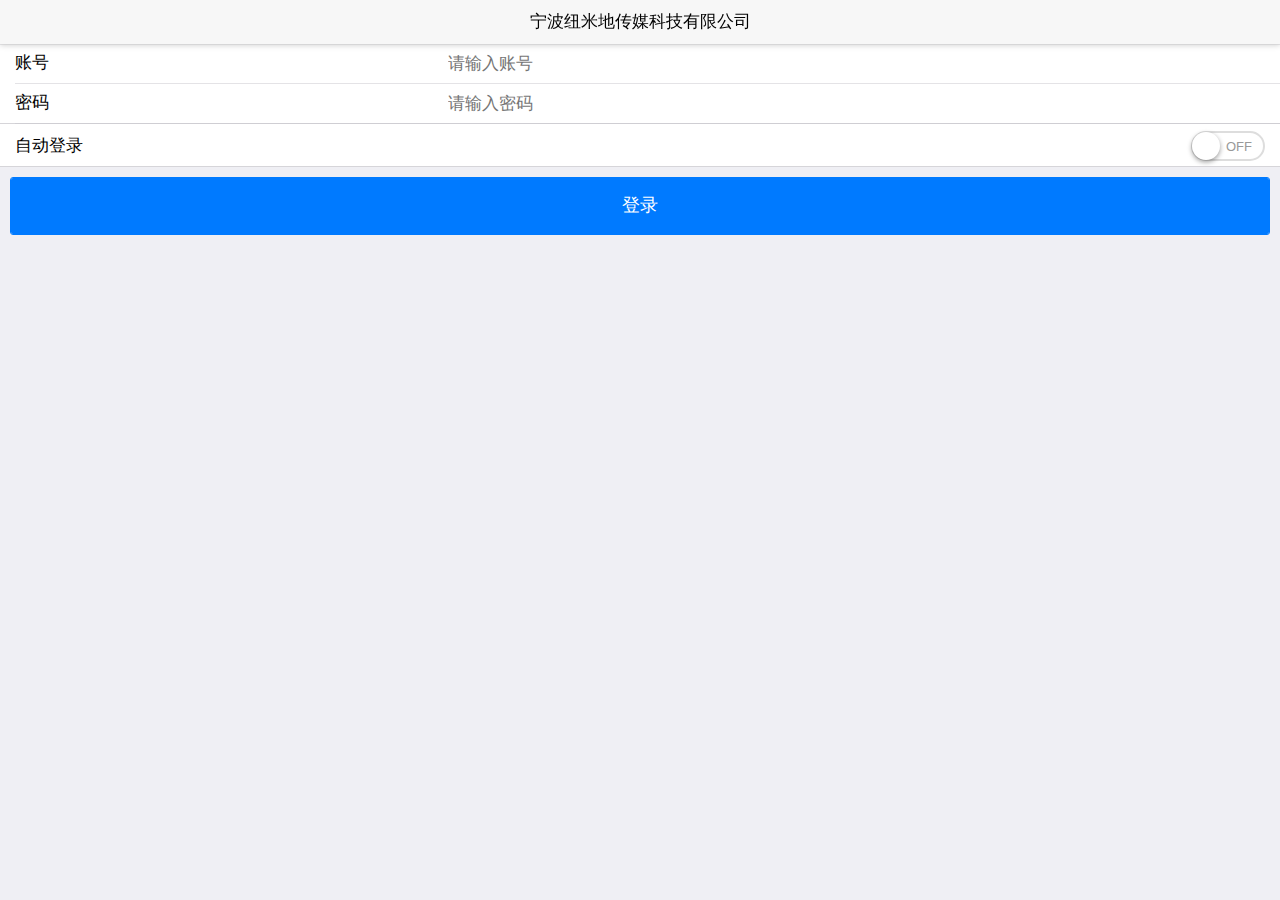
<file: login.html>
<!DOCTYPE html>
<html>
<head>
    <meta charset="UTF-8">
    <meta name="viewport" content="width=device-width,initial-scale=1,minimum-scale=1,maximum-scale=1,user-scalable=no" />
    <title></title>
    <link href="css/mui.min.css" rel="stylesheet"/>
   
</head>
<body>
<header class="mui-bar mui-bar-nav">
	<h1 class="mui-title">宁波纽米地传媒科技有限公司</h1>
</header>
<div class="mui-content">
	<form id='login-form' class="mui-input-group">
		<div class="mui-input-row">
			<label>账号</label>
			<input id='account' type="text" class="mui-input-clear mui-input" placeholder="请输入账号">
		</div>
		<div class="mui-input-row">
			<label>密码</label>
			<input id='password' type="password" class="mui-input-clear mui-input" placeholder="请输入密码">
		</div>
	</form>
	<form class="mui-input-group">
		<ul class="mui-table-view mui-table-view-chevron">
			<li class="mui-table-view-cell">
				自动登录
				<div id="autoLogin" class="mui-switch">
					<div class="mui-switch-handle"></div>
				</div>
			</li>
		</ul>
	</form>
	<div class="mui-content-padded">
		<button id='login' class="mui-btn mui-btn-block mui-btn-primary">登录</button>
	</div>
	</div>
	<div class="mui-content-padded oauth-area">

	</div>
</div>	
</body>
</html>
<script src="js/zepto.min.js"></script>
<script src="js/cookie.js"></script>
<script src="js/mui.min.js"></script>
 <script type="text/javascript" charset="UTF-8">
	mui.init();
	
	function login() {
		document.activeElement.blur();
		var username = $.trim($('#account').val()),
			password = $('#password').val(),
			autoLogin = $('#autoLogin').hasClass('mui-active')? true: false;
		if (username != '' && password !='') {
			if (autoLogin) {
				plus.storage.setItem('username', username);
				plus.storage.setItem('password', password);
			} else{
				plus.storage.removeItem('username');
				plus.storage.removeItem('password');
			}
			
			mui.ajax('http://oa.tools.nbtv.cn/index.php?r=site/enter',{
				data:{
					username: username,
					password: password
				},
				dataType:'json',
				type:'get',
				timeout:10000,
				success:function(result){
					if(result.succ) {
						mui.openWindow({
						    url: 'index.html', 
						    id: 'index.html',
						    styles:{
						    		top: '0',
						    		bottom: '0',
						    		popGesture:'none'
						    }
						});
						$.cookie('id',result.data.id);
						$.cookie('name',result.data.name);
						$.cookie('avatar',result.data.avatar);
						plus.storage.setItem('id',result.data.id.toString());
						plus.storage.setItem('name',result.data.name);
						mui.toast('登录成功');
					}else {
						mui.toast('登录失败');
					}		
				},
				error:function(xhr,type,errorThrown){
					console.log(errorThrown)
					mui.toast('请检查网络');
				}
			});
		}else {
			mui.toast('请正确输入用户名和密码');
		}
		
	}
	
  	mui.plusReady(function() {
  		mui(document).on('tap', '#login', function() {
			login();
		});
		
		var username = plus.storage.getItem('username'),
			password = plus.storage.getItem('password');
		if (username && password) {
			$('#account').val(username);
			$('#password').val(password);
			login();
		}
  	})
</script>
<script>

</script>
</file>
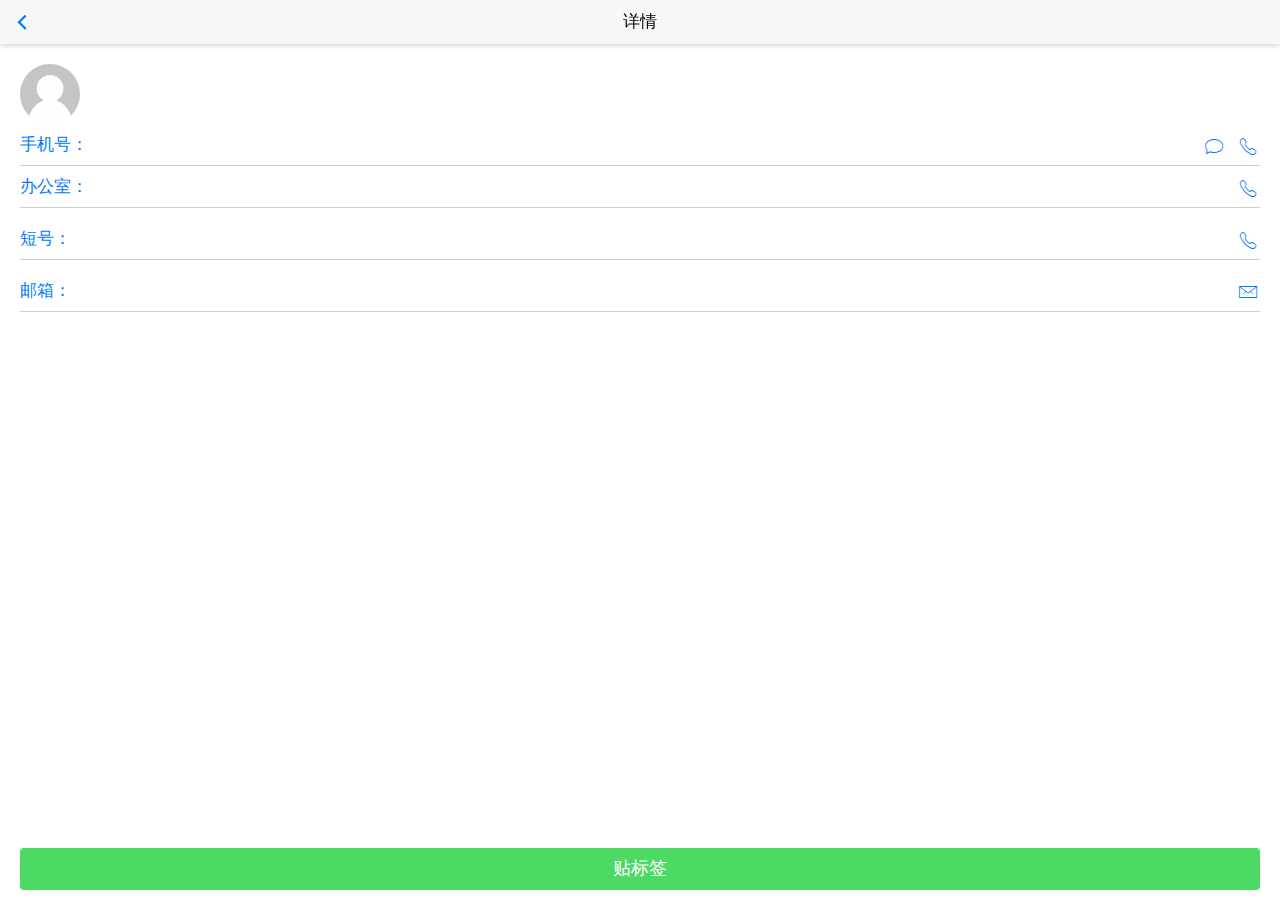
<file: member_detail.html>
<!DOCTYPE html>
<html>
<head>
    <meta charset="utf-8">
    <meta name="viewport" content="width=device-width,initial-scale=1,minimum-scale=1,maximum-scale=1,user-scalable=no" />
    <title></title>
    <link href="css/mui.min.css" rel="stylesheet"/>
    <link href="css/comm.css" rel="stylesheet"/>
    <link href="css/member.css" rel="stylesheet"/>
    <style>
    	body,.mui-content{background-color:#fff;}
    	.mui-content{padding:20px; margin-top:20px;}
    </style>
</head>
<body>
<header class="mui-bar mui-bar-nav">
	<a class="mui-action-back mui-icon mui-icon-left-nav mui-pull-left"></a>
	<h1 class="mui-title">详情</h1>
</header>

<div class="mui-content">
	<div id="memberDetial">
		<div class="c-base-info">
			<div class="c-avatar"><img src="images/avatar.png"></div>
			<div class="c-name"></div>
			<div class="c-department"></div>
		</div>
		<div class="c-long-num c-num-cell">
			<label>手机号：</label>
			<span></span>
			<a class="mui-icon mui-icon-phone"></a>
			<a class="mui-icon mui-icon-chatbubble"></a>
		</div>
		<div class="c-office-num c-num-cell">
			<label>办公室：</label>
			<span></span>
			<a class="mui-icon mui-icon-phone"></a>
		</div>
		<div class="c-short-num c-num-cell">
			<label>短号：</label>
			<span></span>
			<a class="mui-icon mui-icon-phone"></a>
		</div>
		<div class="c-short-num c-num-cell">
			<label>邮箱：</label>
			<span></span>
			<a class="mui-icon mui-icon-email"></a>
		</div>
		<div id="tagList" class="c-tag">
			
		</div>
	</div>
</div>
<div style="height:61px;"></div>
<footer  class="c-footer-botton">
	<button id="addTag" type="button" class="mui-btn mui-btn-success mui-btn-block">贴标签</button>
</footer>
</body>
</html>
<script src="js/zepto.min.js"></script>
<script src="js/mui.min.js"></script>
<script src="js/init_db.js"></script>
<script src="js/get_modify.js"></script>
 <script type="text/javascript" charset="utf-8">
  	mui.init();
  	
  	mui.plusReady(function(){
  		memberId = plus.webview.currentWebview().memberId;
  		getUserFromSever();
  	})
  	
  	//从服务器上更新最新的通讯录信息
  	function getUserFromSever() {
  		mui.ajax('http://oa.tools.nbtv.cn/index.php?r=site/get-directory', {
  			data:{
				since_id: memberId,
				count:1
			},
			dataType:'json',
			type:'get',
			timeout:10000,
			success:function(result){
				if(result.succ) {
					if(result.data.length > 0) {
						db.transaction(function (tx) {
							mui.each(result.data, function() {
								var updateUserSQL = 'update or ignore user set '+
								'email="'+this.email+'", department_id="'+this.department+'", name="'+this.name+'", cellphone="'+this.cellphone+'", office="'+this.office+'", short_phone="'+this.short+'", headimgurl="'+this.avatar+'" '+
								'where id="'+this.user_id+'"';
								console.log(updateUserSQL)
								tx.executeSql(updateUserSQL, [], function() {
								})
							})
						}, function() {console.log('插入user的整个事务执行失败')}, function() {
							getMember(memberId);
						})
					}
				}else {
					mui.toast('获取数据失败');
				}
			},
			error:function(xhr,type,errorThrown){
				getMember(memberId);
				mui.toast('user请检查网络');				 
			}
  		})
  	}
  	
  	//获取详细信息
  	function getMember(mid) {
  		db.transaction(function (tx) {
  			var searchSQL = 'select * from user where id = ?'
  			tx.executeSql(searchSQL, [mid], function(tx, result) {
  				var avatar = result.rows.item(0).headimgurl,
  					cellphone = result.rows.item(0).cellphone,
  					office = result.rows.item(0).office,
  					short_phone = result.rows.item(0).short_phone,
  					email = result.rows.item(0).email;
				
				var cellphoneHtml = '',
					officeHtml = '',
					short_phoneHtml = '',
					emailHtml = '';
				
				$('#addTag').attr({'tagToId':memberId, 'tagToName':result.rows.item(0).name})
				
				if(avatar == ''){
					avatar = '../images/avatar.png';
				}
				if(cellphone != '') {
					cellphoneHtml = '<div class="c-long-num c-num-cell">'+
										'<label>手机号：</label>'+
										'<span>'+cellphone+'</span>'+
										'<a class="mui-icon mui-icon-phone" href="tel:'+cellphone+'"></a>'+
										'<a class="mui-icon mui-icon-chatbubble" href="sms:'+cellphone+'"></a>'+
									'</div>'
				}
				if(office != '') {
					officeHtml = '<div class="c-office-num c-num-cell">'+
									'<label>办公室：</label>'+
									'<span>'+office+'</span>'+
									'<a class="mui-icon mui-icon-phone" href="tel:'+office+'"></a>'+
								'</div>'
				}
				if(short_phone != '') {
					short_phoneHtml = '<div class="c-short-num c-num-cell">'+
										'<label>短号：</label>'+
										'<span>'+short_phone+'</span>'+
										'<a class="mui-icon mui-icon-phone" href="tel:'+short_phone+'"></a>'+
									'</div>'
				}
				if(email != '') {
					emailHtml = '<div class="c-office-num c-num-cell">'+
									'<label>邮箱：</label>'+
									'<span>'+email+'</span>'+
									'<a class="mui-icon mui-icon-email" href="mailto:'+email+'"></a>'+
								'</div>'
				}
				
				var html = '<div class="c-base-info">'+
									'<div class="c-avatar"><img src="'+avatar+'"></div>'+
									'<div class="c-name">'+result.rows.item(0).name+'</div>'+
									'<div class="c-department">'+result.rows.item(0).department_id+'</div>'+
								'</div>'+cellphoneHtml+officeHtml+short_phoneHtml+emailHtml+
								'<div id="tagList" class="c-tag">'+tagHtml+'</div>'
				$('#memberDetial').html(html);
				
				//输出标签
				var searchTagSQL = 'select * from tag where to_user = ? order by id desc';
				var tagHtml = '';
				tx.executeSql(searchTagSQL, [result.rows.item(0).id], function(tx, result) {
					for(var i=0; i<result.rows.length; i++) {
						if(result.rows.item(i).status == 1){
							tagHtml += '<button type="button" class="mui-btn mui-btn-success" info="from：'+result.rows.item(i).from_user+'">'+result.rows.item(i).content+
							'<span class="mui-badge mui-badge-danger deletButtom" info="'+result.rows.item(i).content+' from：'+result.rows.item(i).from_user+'" tid="'+result.rows.item(i).id+'">x</span></button>'
						}
					}
					$('#tagList').html(tagHtml);
				}, function() {
					console.log('查找Tag失败')
				})
  			}, function() {console.log('查找user_detail失败')})
  		}, function(){console.log('整个事务失败')},function(){})
  	}
		
  	
  	//添加标签from{name,id}, to{name, id}, content
  	function addTag(from, to, content) {
  		mui.ajax('http://oa.tools.nbtv.cn/index.php?r=site/add-tag', {
			data: {
				from: from.id,
				to: to.id,
				content: content
			},
			type: 'get',
			dataType: 'json',
			timeout: 10000,
			success: function(result) {
				if (result.succ) {
					getTagFromSever();
					$('#tagList').prepend('<button type="button" class="mui-btn mui-btn-success" info="from: '+from.name+'">'+content+
					'<span class="mui-badge mui-badge-danger deletButtom" info="'+content+' from：'+from.name+'" tid="'+result.data.tid+'">x</span></button>')
				} else{
					mui.toast('添加失败');
				}
				
			},
			error: function(xhr,type,errorThrown) {
					mui.toast('请检查网络');
			}
		})
  	}
  	
  	//添加标签from{name,id}, to{name, id}, content
  	function deletTag(tid, mid, tag) {
  		mui.ajax('http://oa.tools.nbtv.cn/index.php?r=site/del-tag', {
			data: {
				tid: tid,
				id: mid
			},
			type: 'get',
			dataType: 'json',
			timeout: 10000,
			success: function(result) {
				if (result.succ) {
					getModifyDate()
					tag.remove();
				} else{
					mui.toast('删除失败');
				}
			},
			error: function(xhr,type,errorThrown) {
				mui.toast('请检查网络');
			}
		})
  	}
  	
  	//从服务器上更新最新的tag
  	function getTagFromSever() {
  		tagSId = plus.storage.getItem('tagsid') == null? 0:plus.storage.getItem('tagsid');
  		mui.ajax('http://oa.tools.nbtv.cn/index.php?r=site/get-tags', {
  			data:{
				since_id:tagSId
			},
			dataType:'json',
			type:'get',
			timeout:10000,
			success:function(result){
				if(result.succ) {
					console.log('最新Tags数量：'+result.data.length)
					if (result.data.length > 0) {
						plus.storage.setItem('tagsid', result.data[0].tid.toString());
						db.transaction(function (tx) {
							mui.each(result.data, function() {
								var insertTagSQL = 'insert or ignore into tag '+
								'(id, content, to_user, from_user, status) values'+
								'('+this.tid+', "'+this.content+'", '+this.to+', '+this.from+','+this.status+')'
								tx.executeSql(insertTagSQL, [], function() {
									console.log('插入Tag成功')
								})
							})
						}, function() {console.log('插入tag的整个事务执行失败')}, function() {
						})
					}	
				}else {
					mui.toast('获取数据失败');
				}
			},
			error:function(xhr,type,errorThrown){
				mui.toast('tag请检查网络');				 
			}
  		})
  	}
  	
  	
  	mui('#memberDetial').on('tap', 'button', function() {
  		var info = this.getAttribute('info')
  		mui.toast(info);
  	})
  	
  	//添加标签
  	mui('footer').on('tap', '#addTag', function(event) {
  		event.detail.gesture.preventDefault(); //修复iOS 8.x平台存在的bug，使用plus.nativeUI.prompt会造成输入法闪一下又没了
  		var fromName = plus.storage.getItem('name'),
  			fromId = plus.storage.getItem('id'),
  			toId = $(this).attr('tagToId'),
  			toName = $(this).attr('tagToName');
  		
		var btnArray = ['确定', '取消'];
		mui.prompt('from '+fromName+' to '+toName, '', '', btnArray, function(e) {
			if (e.index == 0) {
				var from = {'id': plus.storage.getItem('id'), 'name': plus.storage.getItem('username')},
					to = {'id': toId, 'name': toName},
					content = e.value;
				if($.trim(content) != '') {
					addTag(from, to, content);
				}
			} else {
				
			}
		})
  	})
  	
  	//删除标签
  	mui('#memberDetial').on('tap', '.deletButtom', function(e) {
  		var btnArray = ['是', '否'];
  		var info = $(this).attr('info'),
  			thisTag = $(this).parent(),
  			tid = $(this).attr('tid');
		mui.confirm('是否删除'+info, '', btnArray, function(e) {
			if (e.index == 0) {
				deletTag(tid, memberId, thisTag);
			} else {
			}
		})
		e.stopPropagation();
  		return false;
  	})
  	
  	

</script>
</file>
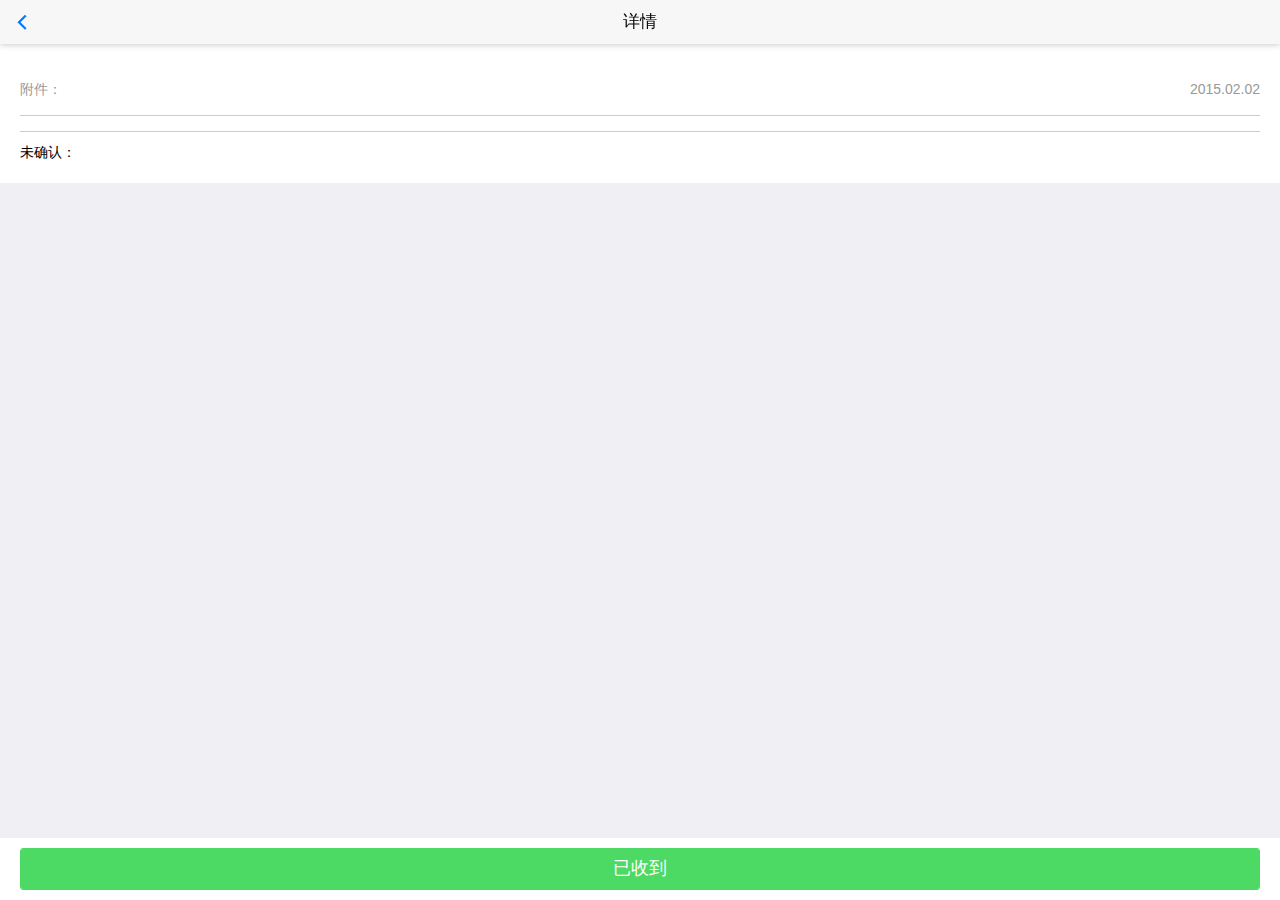
<file: notice_detail.html>
<!DOCTYPE html>
<html>
<head>
    <meta charset="utf-8">
    <meta name="viewport" content="width=device-width,initial-scale=1,minimum-scale=1,maximum-scale=1,user-scalable=no" />
    <title></title> 
    <link href="css/mui.min.css" rel="stylesheet"/>
    <link href="css/comm.css" rel="stylesheet"/>
    <link href="css/notice.css" rel="stylesheet"/>
    <style>
    	.mui-content{background-color:#fff;}
    </style>
</head>
<body>
<header class="mui-bar mui-bar-nav">
	<a class="mui-action-back mui-icon mui-icon-left-nav mui-pull-left"></a>
	<h1 class="mui-title">详情</h1>
</header>
<div class="mui-content">
	<div class="c-notice-ctn">
		<h1 id="titleCtn"></h1>
		<div class="c-info">
			<span id="nameCtn" class="c-name"></span>
			<span id="timeCtn" class="c-time">2015.02.02</span>
		</div>
		<div class="c-file">
			<label>附件：</label>
			<div id="fileCtn" class="c-file-list">
			</div>
			<div class="mui-clearfix"></div>
		</div>
		<div id="contentCtn" class="c-content">
			
		</div>
		
		<div class="c-discheck-member">
			<label>未确认<span id="replayCtn"></span>：</label>
			<span id="unreplyCtn">
			</span>
			<div class="mui-clearfix"></div>
		</div>
	</div>

</div>
<div style="height:61px;"></div>
<footer id="footer" class="c-footer-botton">
	<button id="markReaded" type="button" class="mui-btn mui-btn-success mui-btn-block">已收到</button>
</footer>
</body>
</html>
<script src="js/zepto.min.js"></script>
<script src="js/mui.min.js"></script>
<script src="js/init_db.js"></script>
<script src="js/format_data.js"></script>
<script src="js/arr.js"></script>
<script type="text/javascript" charset="utf-8">
  	mui.init();
  	var noticeId = '';
  	var fileType = ['mui-icon-paperclip', 'mui-icon-image', 'mui-icon-mic', 'mui-icon-videocam'];
  	mui.plusReady(function(){
  		userId = plus.storage.getItem('id')
  		noticeId = plus.webview.currentWebview().noticeId;
  		getNoticeFromServer();
  	})
  	
  	//转化已读未读数据格式
  	function formatReply(replyUser, allUser) {
  		var replyUserArrLength = 0;
  		if(replyUser !='') {
  			replyUserArrLength = replyUser.split(',').length;
  		}
  		var	allUserArr = allUser.split(',');
  		return (allUserArr.length - replyUserArrLength+'/'+allUserArr.length);
  	}
  	
  	//获取未读人数的数组
  	function getUnreply(replyUser, allUser) {
  		var	allUserArr = allUser.split(',');
  		if(replyUser !='') {
  			var replyUserArr = replyUser.split(',');
  			return Array.minus(Array.union(allUserArr, replyUserArr),Array.intersect(allUserArr, replyUserArr));
  		}else {
  			return allUserArr;	
  		}
  	}
  	
  	//检查自己是否已读
  	function checkedIfReaded(id, readedIdString) {
  		//alert(id+'in'+readedIdString+','+readedIdString.indexOf(id))
  		if(readedIdString !=''){
			if(readedIdString.indexOf(id) >= 0 ){
			    $('#footer').remove();
			}
		}
  	}
  	
  	function getNoticeFromServer() {
  		mui.ajax('http://oa.tools.nbtv.cn/index.php?r=site/get-notices', {
  			data:{
				since_id: noticeId,
				user_id:userId,
				count:1
			},
			dataType:'json',
			type:'get',
			timeout:10000,
			success:function(result){
				if(result.succ) {
					if(result.data.length > 0) {
						db.transaction(function (tx) {
							mui.each(result.data, function() {
								var updateNoticeSQL = "update or ignore notice set "+
								"title='"+this.title+"', content='"+this.content+"', create_time='"+this.time+"', all_users='"+this.all_users+"', reply_users='"+this.reply_users+"', user_id='"+this.user_id+"', attachments='"+this.attachments+"' "+
								"where id='"+this.id+"'";
								console.log(updateNoticeSQL)
								tx.executeSql(updateNoticeSQL, [], function() {})
							})
						}, function() {console.log('更新notice事务执行失败')}, function() {
							getNoticeFromDB();
						})
					}else {
					}
				}else {
					mui.toast('获取数据失败');
					getNoticeFromDB();
				}
			},
			error:function(xhr,type,errorThrown){
				mui.toast('请检查网络');
				getNoticeFromDB();
			}
  		})
  	}
  	
  	function getNoticeFromDB() {
  		db.transaction(function (tx) {
  			var searchSQL = 'select * from notice where id = '+noticeId
  			tx.executeSql(searchSQL, [], function(tx, result) {
  				//输出file
  				if(result.rows.item(0).attachments != ''){
					var fileArr = result.rows.item(0).attachments.split(','),
						fileHtml = '',
						searchFileSQL = 'select * from attachment where id = ?'
					mui.each(fileArr, function() {
						tx.executeSql(searchFileSQL, [this], function(tx, result) {
							fileHtml = '<a class="c-file-item" href='+result.rows.item(0).link+'><i class="mui-icon '+result.rows.item(0)[this.type]+' "></i>'+result.rows.item(0).name+'</a>'
							$('#fileCtn').append(fileHtml)
							console.log(fileHtml);
						}, function() {
							console.log('查找失败')
						})
					})
				}
				
				//输出发件人
				var searchSenderSQL = 'select * from user where id = ?';
				tx.executeSql(searchSenderSQL, [result.rows.item(0).user_id], function(tx, result) {
					$('#nameCtn').html(result.rows.item(0).name);
				}, function() {
					console.log('查找发件人失败')
				})
				
				//输出未收到通知人
				var unReplyArr = getUnreply(result.rows.item(0).reply_users,result.rows.item(0).all_users);
				console.log(unReplyArr)
				if(unReplyArr.length > 0) {	
					var searchUnReplySQL = 'select * from user where id = ?';
					mui.each(unReplyArr, function() {
						tx.executeSql(searchUnReplySQL, [this], function(tx, result) {
							var unreplyHtml = '<a href="javascript:;" rel="'+result.rows.item(0).id+'">'+result.rows.item(0).name+'</a>'
							$('#unreplyCtn').append(unreplyHtml)
						}, function() {
							console.log('查找失败')
						})
					})
				}
				checkedIfReaded(userId,result.rows.item(0).reply_users);
				$('#replayCtn').html(formatReply(result.rows.item(0).reply_users,result.rows.item(0).all_users));
				$('#titleCtn').html(result.rows.item(0).title);
				$('#timeCtn').html(transformDateToFullDate(result.rows.item(0).create_time));
				$('#contentCtn').html(result.rows.item(0).content);
  			}, function() {console.log('查找失败')})
  		}, function(){console.log('整个事务失败')},function(){})
  	}
  	
  	mui(document).on('tap', '#markReaded', function() {
  		mui.ajax('http://oa.tools.nbtv.cn/index.php?r=site/reply', {
  			data:{
				noticeId: noticeId,
				userId:userId
			},
			dataType:'json',
			type:'get',
			timeout:10000,
			success:function(result){
				if(result.succ) {
					$('#footer').remove();
				}else {
					mui.toast('阅读状态提交失败');
				}
			},
			error:function(xhr,type,errorThrown){
				mui.toast('请检查网络');				 
			}
  		})
  	})
  	
  	mui('#unreplyCtn').on('tap', 'a', function() {
  		var webview = mui.openWindow({
		    url: 'member_detail.html',
		    id: 'member_detail.html',
		    styles:{
		      top: '0px',//新页面顶部位置
		      bottom: '0px'
		    },
		    extras:{
		    		memberId: this.getAttribute('rel')
		    },
		    waiting:{
		      autoShow:true,//自动显示等待框，默认为true
		      title:'正在加载...'//等待对话框上显示的提示内容
		    }				  
		})
  	})
  	
</script>
</file>
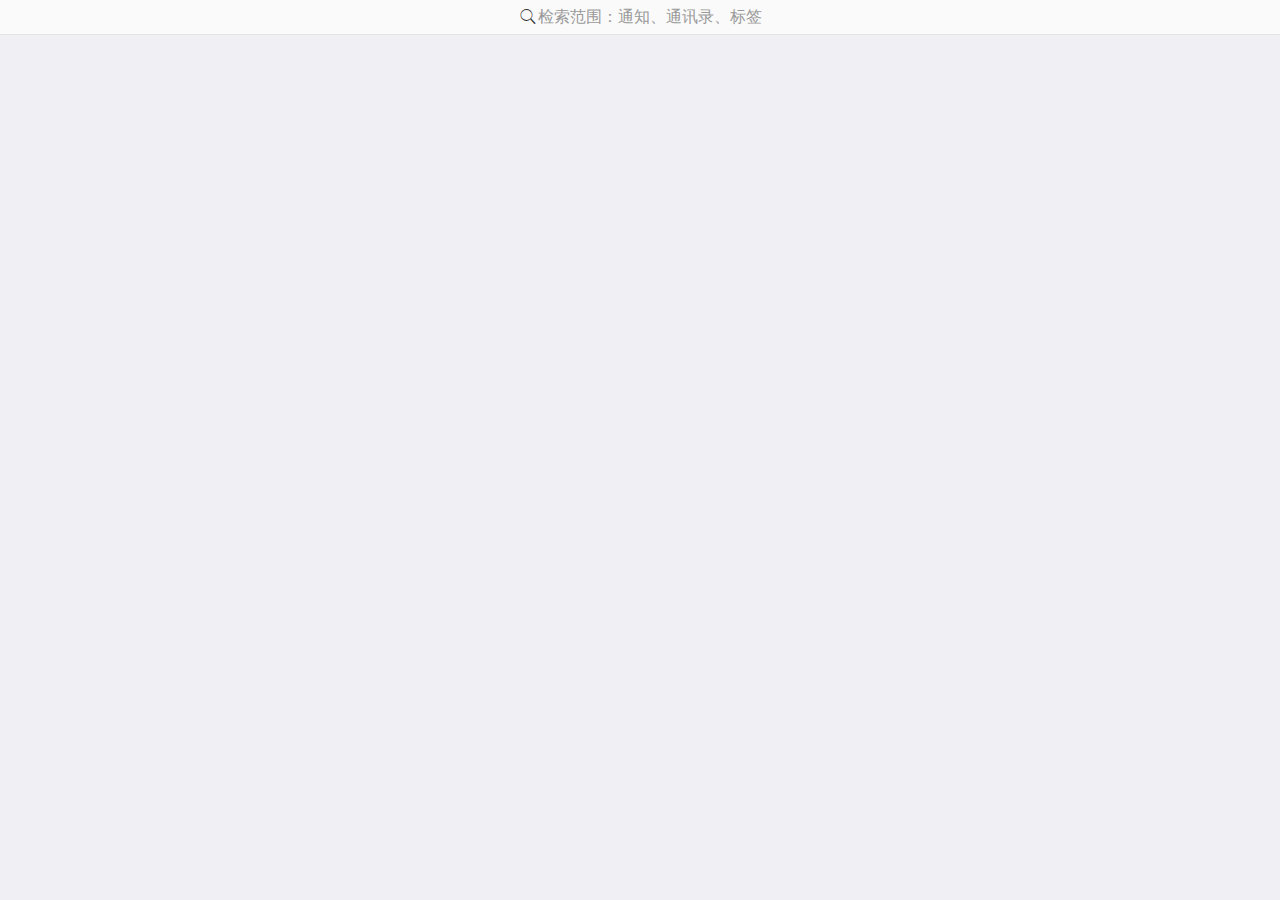
<file: search.html>
<!DOCTYPE html>
<html>
<head>
    <meta charset="utf-8">
    <meta name="viewport" content="width=device-width,initial-scale=1,minimum-scale=1,maximum-scale=1,user-scalable=no" />
    <title></title>
    <link href="css/mui.min.css" rel="stylesheet"/>  
    <link href="css/search.css" rel="stylesheet" />
    <style>
    	.mui-indexed-list-search {border-bottom: solid 1px #e3e3e3;z-index: 15;}
	.mui-indexed-list-search.mui-search:before {margin-top:-10px;}
	.mui-indexed-list-search input {border-radius:0px; margin:0px; background-color:#fafafa;}
	.title{margin:7px 15px 7px; color:#6d6d72; font-size:15px;}
    </style>
</head>
<body>

<div class="mui-content">
	<form class="mui-input-row" action="?" method="post" onsubmit="onSearch(); return false;">
		<div class="mui-indexed-list-search mui-input-row mui-search">
			<input id="searchInput" type="search" class="mui-input-clear mui-indexed-list-search-input" placeholder="检索范围：通知、通讯录、标签">
		</div>
	</form>
	<div id="searchResultList">
		
	</div>
	
</div>

</body>
</html>
<script src="js/zepto.min.js"></script>
<script src="js/mui.min.js"></script>
<script src="js/init_db.js"></script>
<script src="js/format_data.js"></script>
<script type="text/javascript" charset="utf-8">
  	mui.init();
  	var searchResultList = $('#searchResultList'),
  		searchInput = $('#searchInput');
  	function onSearch() {
  		document.activeElement.blur();
  		searchResultList.html('');
  		var searchValue = $.trim(searchInput.val());
  		if(searchValue != ''){
	  		var searchNoticeSQL = 'select notice.id as nid, title, user_id, create_time, user.name as username from notice join user on notice.user_id = user.id where content like "%'+searchValue+'%" order by notice.id desc limit 3';
	  		var searchUserSQL = 'select id, name from user where id in (select to_user from tag where content like "%'+searchValue+'%") or name like "%'+searchValue+'%"';
	  		db.transaction(function (tx) {
	  			tx.executeSql(searchNoticeSQL, [], function(tx, result) {
	  				if (result.rows.length > 0){
	  					var html = '';
	  					for(var i=0; i<result.rows.length; i++) {
	  						html+='<li class="mui-table-view-cell" rel="'+result.rows.item(i).nid+'">'+
							            '<div class="mui-table">'+
							                '<div class="mui-table-cell mui-col-xs-10">'+
							                    '<h4 class="mui-ellipsis-2">dsfadf</h4>'+
							                    '<h5>发送人：'+result.rows.item(i).username+'</h5>'+
							                '</div>'+
							                '<div class="mui-table-cell mui-col-xs-2 mui-text-right">'+
							                    '<span class="mui-h5">'+transformDateToSeveralType(result.rows.item(i).create_time)+'</span>'+
							                '</div>'+
							            '</div>'+
							        '</li>'	
	  					}
	  					html = '<div class="title">通知</div><ul id="noticeList" class="mui-table-view mui-table-view-striped mui-table-view-condensed">'+html+'</ul>';
	  					searchResultList.append(html);
	  				}
				})
	  			
	  			tx.executeSql(searchUserSQL, [], function(tx, result) {
	  				if (result.rows.length > 0){
	  					var html = '';
	  					for(var i=0; i<result.rows.length; i++) {
	  						html+='<li class="mui-table-view-cell" rel="'+result.rows.item(i).id+'">'+result.rows.item(i).name+'</li>'	
	  					}
	  					html = '<div class="title">联系人</div><ul id="userList" class="mui-table-view">'+html+'</ul>';
	  					searchResultList.append(html);
	  				}
				})
	  		})
	  	}
  	}
  	
//	mui(document).on('change', '#searchInput', function() {
//		onSearch();
//	})
  	
  	mui(document).on('tap', '#userList li', function() {
  		console.log('12')
  		var webview = mui.openWindow({
		    url: 'member_detail.html',
		    id: 'member_detail.html',
		    styles:{
		      top: '0px',//新页面顶部位置
		      bottom: '0px'
		    },
		    extras:{
		    		memberId: this.getAttribute('rel')
		    },
		    waiting:{
		      autoShow:true,//自动显示等待框，默认为true
		      title:'正在加载...'//等待对话框上显示的提示内容
		    }				  
		})
  	})
  	
  	mui(document).on('tap', '#noticeList li', function() {
  		var webview = mui.openWindow({
		    url: 'notice_detail.html',
		    id: 'notice_detail.html',
		    styles:{
		      top: '0px',//新页面顶部位置
		      bottom: '0px'
		    },
		    extras:{
		    		noticeId: this.getAttribute('rel')
		    },
		    waiting:{
		      autoShow:true,//自动显示等待框，默认为true
		      title:'正在加载...'//等待对话框上显示的提示内容
		    }				  
		})
  	})
</script>
</file>
<file: css/comm.css>
.c-footer-botton{padding:10px 20px; background-color:#fff; position:fixed; bottom:0; width:100%;}
.c-footer-botton .mui-btn-block{margin-bottom:0; padding:7px 0;}
</file>
<file: css/member.css>
.mui-indexed-list-bar{background-color:#fafafa;}

.c-tag button{display:inline-block; margin:0 10px 10px 0;}

.c-base-info .c-avatar{width:60px; height:60px; border-radius:40px; overflow:hidden; float:left; margin-right:10px;}
.c-base-info .c-avatar img{width:60px; height:60px;}
.c-base-info .c-name{height:30px; line-height:40px; overflow:hidden;}
.c-base-info .c-department{height:30px; line-height:30px; overflow:hidden; font-size:14px; color:#999;}
.c-num-cell{padding:10px 0; border-bottom:1px solid #ccc;}
.c-num-cell label{color:#007aff; }
.c-num-cell .mui-icon{float:right; margin-left:10px;}
.c-short-num{margin-top:10px;}
.c-tag{margin-top:10px;}
</file>
<file: css/notice.css>
.mui-table h4{line-height:1.5; font-size:16px; font-weight:normal;}
.mui-content>.mui-table-view:first-child{margin-top:0;}

.c-reply{color:#a2000d; margin-left:20px;}

.c-notice-ctn{padding:20px;}
.c-notice-ctn h1{font-size:23px;}
.c-notice-ctn .c-info{margin-top:15px; font-size:14px;}
.c-notice-ctn .c-time{float:right; color:#999;}
.c-notice-ctn .c-file{padding-bottom:15px; margin-top:15px; border-bottom:1px solid #ccc; font-size:14px; color:#999;}
.c-notice-ctn .c-file .c-file-item{font-size:14px; color:#007aff;}
.c-notice-ctn .c-file .c-file-item .mui-icon{font-size:14px; margin-right:2px;}
.c-notice-ctn .c-file label{width:15%; float:left;}
.c-notice-ctn .c-file .c-file-list{width:85%; float:left;}
.c-notice-ctn .c-file .c-file-list a{display:inline-block; width:48%; margin-right:2%; overflow:hidden; text-overflow:ellipsis; white-space:nowrap;}
.c-notice-ctn .c-file .c-file-list a:nth-child(even){margin-right:0;}
.c-notice-ctn .c-content{margin-top:15px; line-height:1.75;}
.c-notice-ctn .c-content p{color:#333; font-size:17px;}

.c-discheck-member{padding-top:10px; font-size:14px; border-top:1px solid #ccc;}
.c-discheck-member label{float:left;}
.c-discheck-member a{display:inline-block; margin-right:10px;}
</file>
<file: css/search.css>
.c-search-index-ctn{width:90%; margin:100px auto 0 auto;}
.c-search-index-ctn input{background-color:#fff;}
</file>
